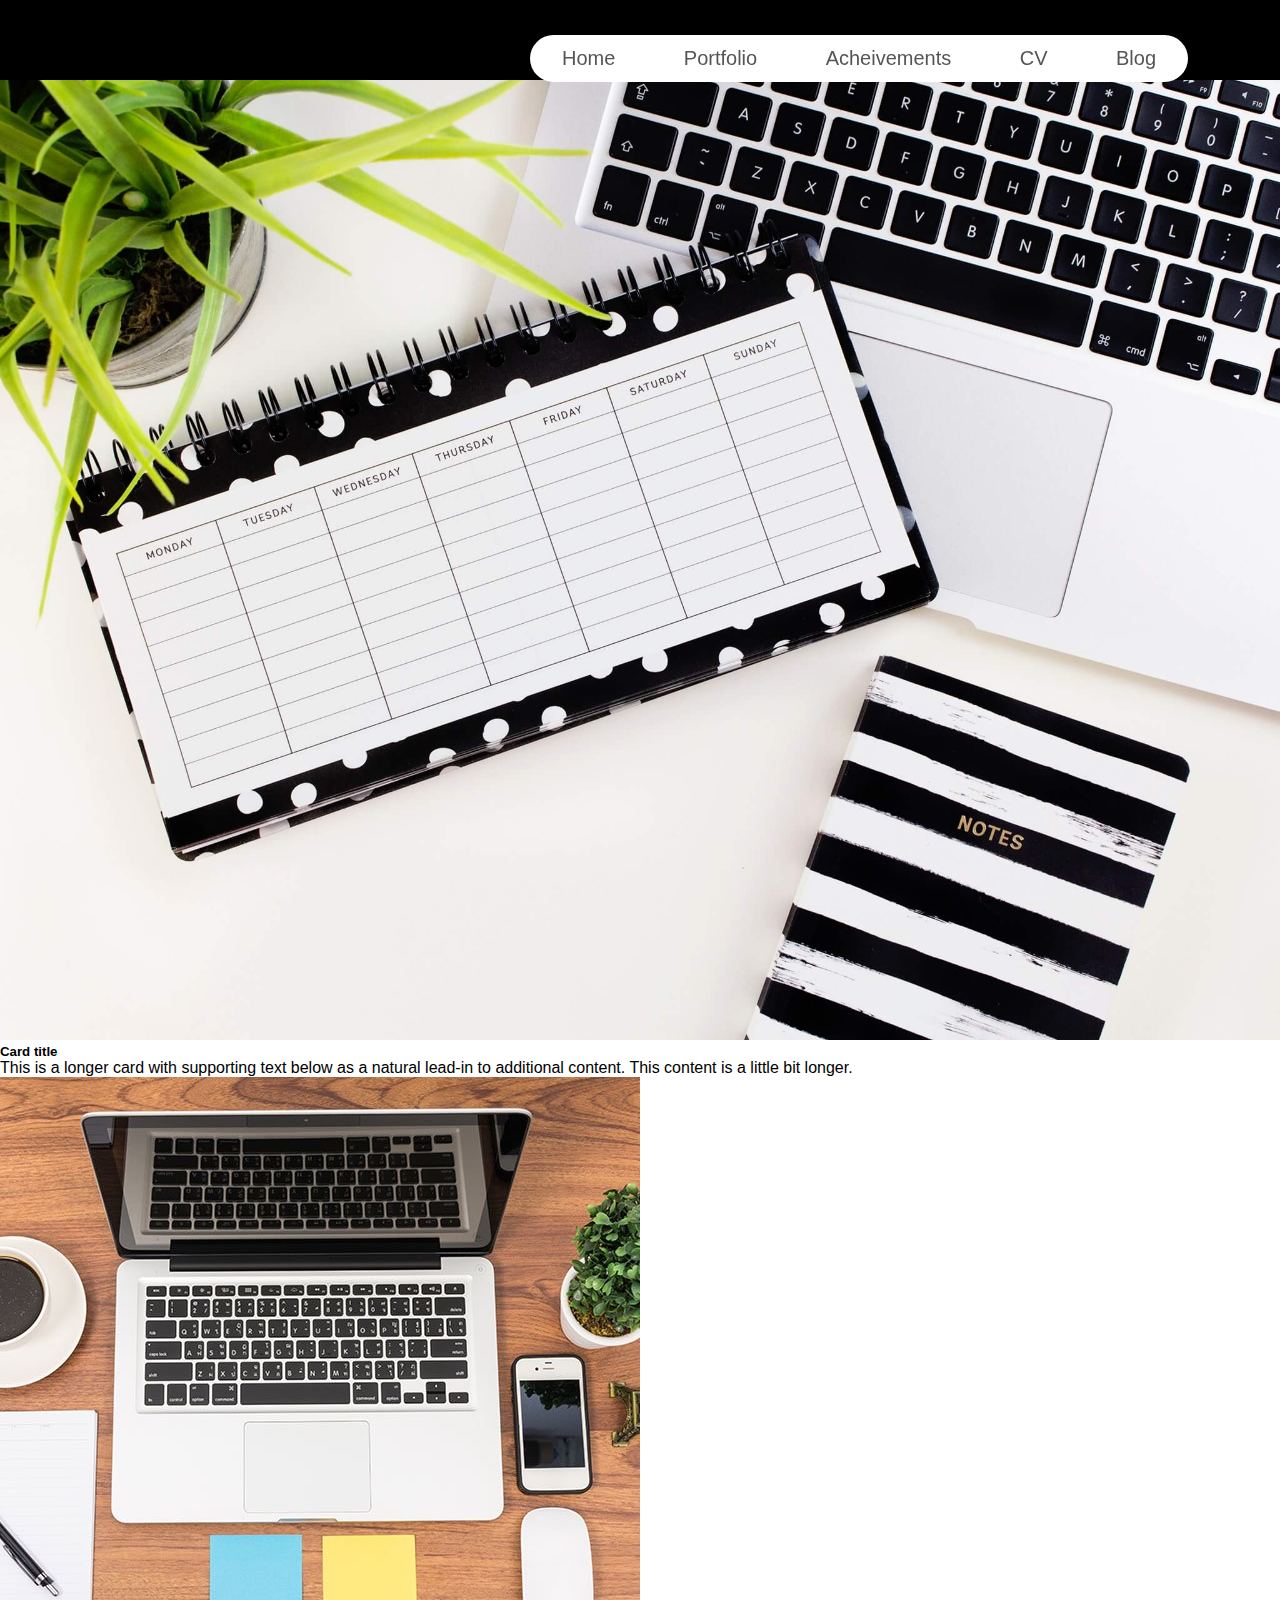
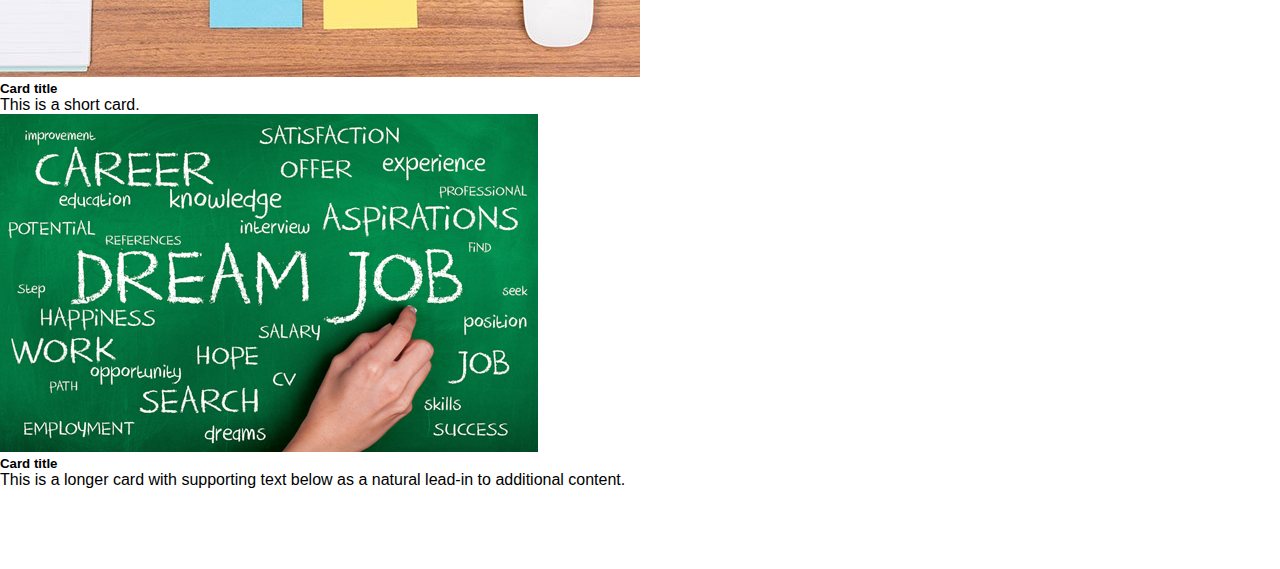
<file: index1.html>
<!DOCTYPE html>
<html>
 <head>
    <meta name="viewport" content="width=device-width, initial-scale=1.0">
    <link rel="stylesheet" href="1css.css">
    <link rel="stylesheet" href="#">
    <link href="https://cdn.jsdelivr.net/npm/bootstrap@5.2.3/dist/css/bootstrap.min.css" rel="stylesheet" integrity="sha384-rbsA2VBKQhggwzxH7pPCaAqO46MgnOM80zW1RWuH61DGLwZJEdK2Kadq2F9CUG65" crossorigin="anonymous">
<title>Try on</title>
</style>
</head>
<body>
    <div class="main">
   
        <div class="navbar">
          <nav>
            <ul>
              <a href="index.html"><li>Home</li></a>
              <a href="#"><li>Portfolio</li></a>
              <a href="#"><li>Acheivements</li></a>
              <a href="#"><li>CV</li></a>
              <a href="#"></a> <li>Blog</li></a>
            </ul>
          </nav>
        </div>
        <section class="portfolio min-vh-100">
          <div class="container">
            <div class="row row-cols-1 row-cols-md-3 g-4">
              <div class="col">
                <div class="card h-100">
                  <img src="w4.jpg" class="card-img-top" alt="...">
                  <div class="card-body">
                    <h5 class="card-title">Card title</h5>
                    <p class="card-text">This is a longer card with supporting text below as a natural lead-in to additional content. This content is a little bit longer.</p>
                  </div>
                </div>
              </div>
              <div class="col">
                <div class="card h-100">
                  <img src="w1.jpg" class="card-img-top" alt="...">
                  <div class="card-body">
                    <h5 class="card-title">Card title</h5>
                    <p class="card-text">This is a short card.</p>
                  </div>
                </div>
              </div>
              <div class="col">
                <div class="card h-100">
                  <img src="w5.png" class="card-img-top" alt="...">
                  <div class="card-body">
                    <h5 class="card-title">Card title</h5>
                    <p class="card-text">This is a longer card with supporting text below as a natural lead-in to additional content.</p>
                  </div>
                </div>
              </div>
              
            </div>
                 
                </div>
                
            </div>
        </div>
    </section>
</body>
</html>
</file>
<file: 1css.css>
*{
  margin: 0;
  padding: 0;
  

  font-family: 'poppins',sans-serif;
}

.main{
  background-color: black;
height: 100vh;
width: 100%;

  background-position: center;
  background-size: cover;
}
.navbar{
 
 
  display: flex;
position: fixed;
top: 35px;
width: 100%;
right: -530px;
}
nav{
  background: #fff;
  border-radius: 45px;
  padding: 0;
  width: fit-content;
}
nav ul{
  padding: 0px;
  margin: 0;
}
nav ul li{
 
  list-style: none;
  display: inline-block;
  padding: 10px 30px;
  margin: 2px;
  font-size: 20px;
  font-weight: 100;
  color: #555;
  cursor: pointer;
  position: relative;
  z-index: 2;
  transition: color 0.5s;
}
nav ul li::after{
  content: '';
  background: rgb(154, 105, 207);
  width: 100%;
  height: 100%;
  border-radius: 40px;
  position: absolute;
  top: -50%;
  left: 50%;
  transform: translate(-50%, 50%);
  z-index: -1;
  opacity: 0;
  transition: top 0.5s, opacity 0.5s;
}

nav ul li:hover
{
  color: #fff;
}
nav ul li:hover::after{
  top: -50%;
  opacity: 1;

}

.portfolio{
 
  padding: 80px 0;

}
img{
max-width: 100%;
  
}
.image{
  

top: 500px;
width: 80%;
right: 530px;
}
</file>
